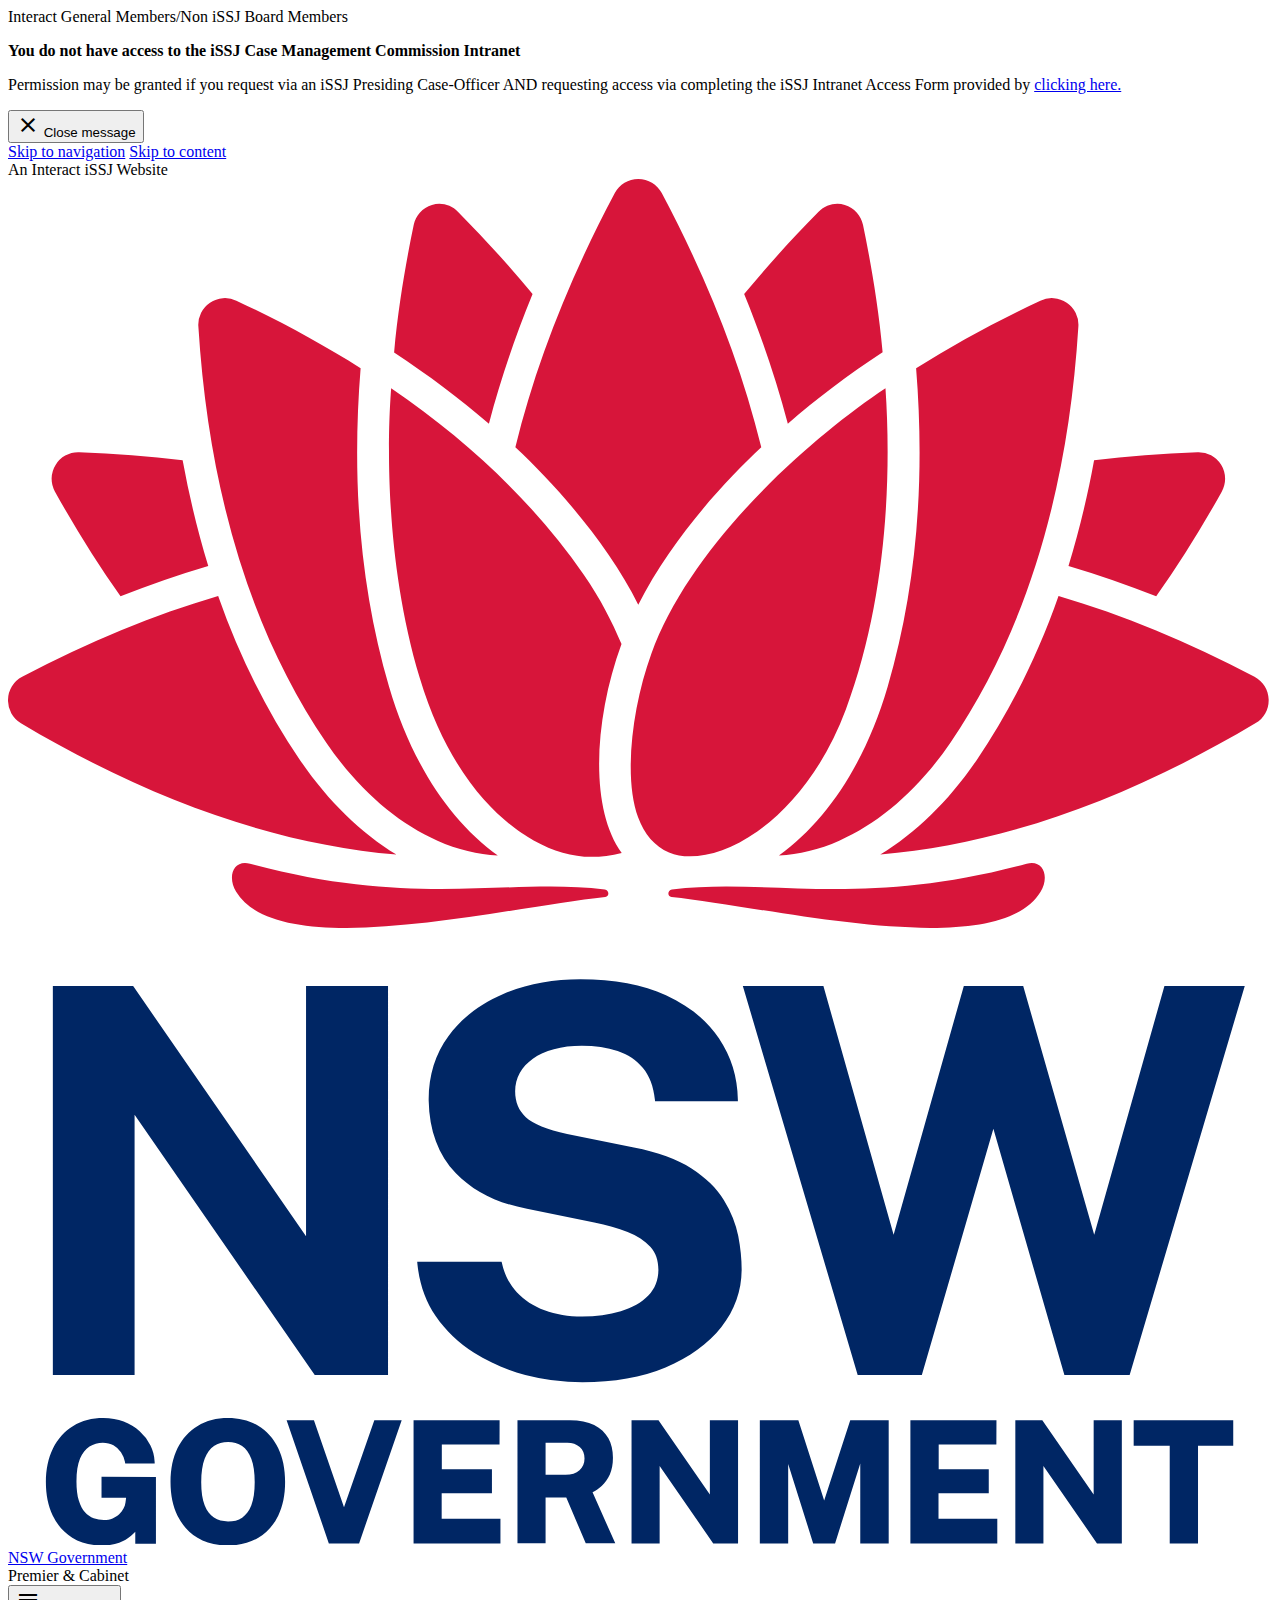
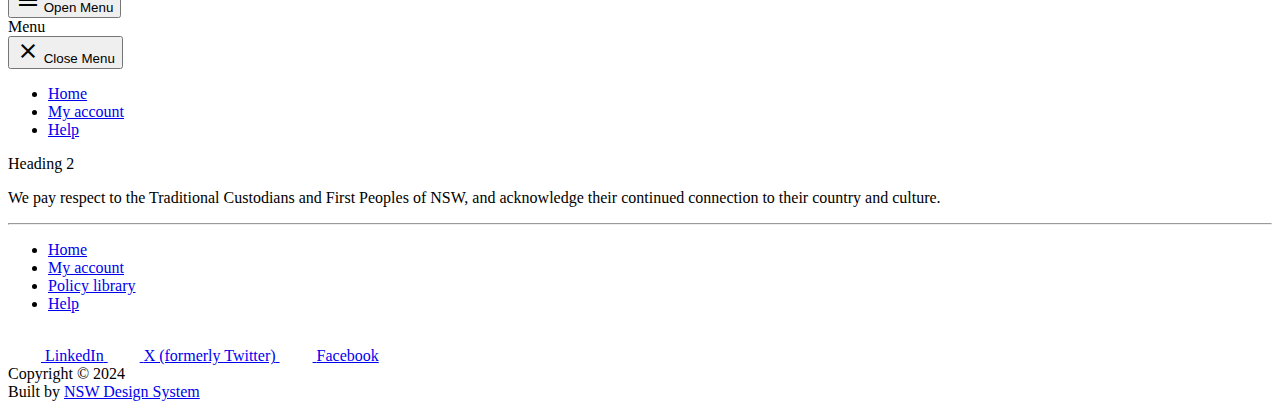
<file: index.html>
<!doctype html>
<html lang="en" class="no-js">
<head><script async src="https://www.googletagmanager.com/gtag/js?id=G-49T9M12F86"></script>
<script>
  window.dataLayer = window.dataLayer || [];
  function gtag(){dataLayer.push(arguments);}
  gtag('js', new Date());

  gtag('config', 'G-49T9M12F86');
</script>
  <script>(function(w,d,s,l,i){w[l]=w[l]||[];w[l].push({'gtm.start':
    new Date().getTime(),event:'gtm.js'});var f=d.getElementsByTagName(s)[0],
    j=d.createElement(s),dl=l!='dataLayer'?'&l='+l:'';j.async=true;j.src=
    'https://www.googletagmanager.com/gtm.js?id='+i+dl;f.parentNode.insertBefore(j,f);
    })(window,document,'script','dataLayer','GTM-P2NKBBJZ');</script>
  
  <title>NSW Digital Design System - Main navigation</title>
  <meta charset="utf-8">
  <meta name="viewport" content="width=device-width, initial-scale=1" />
  <meta http-equiv="X-UA-Compatible" content="IE=edge" />
  <meta property="og:type" content="website">
  <meta property="og:image" content="https://designsystem.nsw.gov.au/nsw-og-image.jpg">
  <meta name="robots" content="noindex" />
  <link rel="icon" href="https://designsystem.nsw.gov.au/favicon.ico">
  <link rel="preconnect" href="https://fonts.googleapis.com">
  <link rel="preconnect" href="https://fonts.gstatic.com" crossorigin>
  <link href="https://fonts.googleapis.com/css2?family=Public+Sans:ital,wght@0,100;0,200;0,300;0,400;0,500;0,600;0,700;0,800;0,900;1,100;1,200;1,300;1,400;1,500;1,600;1,700;1,800;1,900&display=swap" rel="stylesheet">
  <link href="https://fonts.googleapis.com/css?family=Material+Icons|Material+Icons+Outlined|Material+Icons+Two+Tone" rel="stylesheet">
  <link rel="stylesheet" href="https://designsystem.nsw.gov.au/docs/css/docs.css">
  <!-- Hotjar Tracking Code for NSW Design System -->
  <script>
      (function(h,o,t,j,a,r){
          h.hj=h.hj||function(){(h.hj.q=h.hj.q||[]).push(arguments)};
          h._hjSettings={hjid:5063548,hjsv:6};
          a=o.getElementsByTagName('head')[0];
          r=o.createElement('script');r.async=1;
          r.src=t+h._hjSettings.hjid+j+h._hjSettings.hjsv;
          a.appendChild(r);
      })(window,document,'https://static.hotjar.com/c/hotjar-','.js?sv=');
  </script>
</head>

<div class="nsw-global-alert js-global-alert" role="alert" data-cookie-name="">
    <div class="nsw-global-alert__wrapper">
      <div class="nsw-global-alert__content">
        <div class="nsw-global-alert__title">Interact General Members/Non iSSJ Board Members</div>
        <p><strong>You do not have access to the iSSJ Case Management Commission Intranet</strong></p>
        <p>Permission may be granted if you request via an iSSJ Presiding Case-Officer AND requesting access via completing the iSSJ Intranet Access Form provided by <a href="https://avsl2s8s36e.typeform.com/to/Xcm7m2qQ">clicking here.</a></p>
      </div>
      <button class="nsw-icon-button js-close-alert" type="button" aria-expanded="true">
        <span class="material-icons nsw-material-icons" focusable="false" aria-hidden="true">close</span>
        <span class="sr-only">Close message</span>
      </button>
    </div>
  </div>
  

<body><noscript><iframe src="https://www.googletagmanager.com/ns.html?id=GTM-P2NKBBJZ"
  height="0" width="0" style="display:none;visibility:hidden"></iframe></noscript>
    

<nav class="nsw-skip" aria-label="Skip to links">
  <a href="#main-nav"><span>Skip to navigation</span></a>
  <a href="#"><span>Skip to content</span></a>
</nav>
<div class="nsw-masthead">
  <div class="nsw-container">An Interact iSSJ Website</div>
</div>

<header class="nsw-header">
  <div class="nsw-header__container">
    <div class="nsw-header__inner">
      <div class="nsw-header__main">
        <div class="nsw-header__waratah">
          <a href="https://designsystem.nsw.gov.au/">
            <svg class="nsw-header__waratah-gov" viewBox="0 0 259 280" fill="none" xmlns="http://www.w3.org/2000/svg">
              <path class="hide" fill-rule="evenodd" clip-rule="evenodd" d="M24.208 270.207h-5.045v-4.277l11.15.054v13.676H26.08v-2.491c-.266.278-.553.556-.86.833-.673.585-1.49 1.07-2.433 1.434-.96.373-2.143.564-3.513.564-2.33 0-4.385-.539-6.109-1.6-1.727-1.065-3.073-2.594-4.007-4.538-.926-1.927-1.395-4.231-1.395-6.85 0-2.657.494-4.994 1.47-6.946.971-1.96 2.363-3.498 4.132-4.571 1.768-1.065 3.849-1.604 6.183-1.604 1.515 0 2.915.245 4.156.725 1.255.485 2.36 1.157 3.273 1.985a9.61 9.61 0 0 1 2.192 2.852 8.196 8.196 0 0 1 .872 3.319l.021.435h-6.038l-.062-.339a5.22 5.22 0 0 0-.814-1.981 4.562 4.562 0 0 0-1.537-1.43c-.614-.352-1.345-.531-2.175-.531-1.005 0-1.931.261-2.741.775-.806.51-1.458 1.351-1.935 2.495-.486 1.169-.731 2.74-.731 4.679 0 1.579.162 2.897.482 3.925.311 1.011.739 1.819 1.266 2.403.523.581 1.117.991 1.773 1.219a6.036 6.036 0 0 0 2.089.369c.669 0 1.27-.112 1.79-.328.523-.224.98-.514 1.354-.866.377-.356.676-.746.884-1.152.216-.41.349-.816.399-1.21l.14-1.028Zm20.878-16.312c2.354 0 4.435.534 6.179 1.587 1.752 1.061 3.13 2.59 4.086 4.546.947 1.935 1.428 4.281 1.428 6.967 0 2.648-.473 4.969-1.412 6.9-.946 1.948-2.317 3.469-4.073 4.521-1.744 1.053-3.837 1.583-6.212 1.583-2.396 0-4.502-.534-6.254-1.583-1.753-1.044-3.135-2.557-4.099-4.505-.947-1.927-1.428-4.252-1.428-6.912 0-2.673.486-5.015 1.449-6.954.968-1.956 2.355-3.486 4.12-4.551 1.764-1.061 3.853-1.599 6.216-1.599Zm0 21.185c1.117 0 2.093-.265 2.898-.787.802-.523 1.433-1.372 1.881-2.516.453-1.185.686-2.772.686-4.712 0-1.993-.237-3.618-.698-4.832-.444-1.181-1.08-2.056-1.885-2.603-.814-.543-1.782-.82-2.878-.82-1.1 0-2.072.277-2.886.82-.81.543-1.453 1.422-1.906 2.611-.47 1.223-.706 2.843-.706 4.82 0 1.944.237 3.531.702 4.712.452 1.148 1.092 1.997 1.902 2.515.81.527 1.781.792 2.89.792Zm23.764-2.93-6.162-17.829H57.09l8.654 25.251h6.195l8.73-25.251h-5.607L68.85 272.15Zm30.312-2.827H88.863v5.206l12.043.016v5.027H83.103v-25.251h17.632l-.016 4.99H88.892v5.089h10.27v4.923Zm22.482-1.529c.685-.613 1.246-1.401 1.678-2.341.419-.933.635-2.081.635-3.419 0-1.497-.311-2.835-.93-3.983-.619-1.169-1.599-2.093-2.919-2.756-1.3-.647-2.973-.974-4.975-.974h-10.738v25.243h5.759v-9.404h4.24l3.991 9.404h6.046l-4.651-10.456c.673-.357 1.3-.8 1.864-1.314Zm-3.513-5.64c0 .999-.336 1.79-1.025 2.428-.69.63-1.649.949-2.857.949h-4.095v-6.606h4.456c1.038 0 1.873.286 2.545.875.657.576.976 1.347.976 2.354Zm15.159-7.833 10.527 15.23v-15.23h5.776v25.251h-5.086l-10.98-15.86v15.86h-5.759v-25.251h5.522Zm33.949 16.461-5.29-16.461h-7.894v25.251h5.809v-16.266l5.124 16.266h4.485l5.162-16.357v16.357h5.826v-25.251h-7.878l-5.344 16.461Zm33.727-1.459h-10.298v5.206l12.046.016v5.027h-17.806v-25.251h17.636l-.021 4.99h-11.818v5.089h10.261v4.923Zm21.494.228-10.523-15.23h-5.527v25.251h5.756v-15.86l10.979 15.86h5.087v-25.251h-5.772v15.23Zm15.586-10.004h-7.388v-5.226h20.402v5.226h-7.217v20.025h-5.797v-20.025Z" fill="#002664"/>
              <path fill-rule="evenodd" clip-rule="evenodd" d="M146.699 209.236c-1.482-2.395-3.717-4.571-6.64-6.465-2.919-1.894-6.897-3.34-11.81-4.297l-13.678-2.814c-4.132-.891-6.981-2.043-8.468-3.419-1.449-1.343-2.184-3.129-2.184-5.309 0-1.388.316-2.652.943-3.759.623-1.111 1.528-2.093 2.687-2.922 1.166-.828 2.616-1.483 4.306-1.943 1.711-.469 3.633-.705 5.714-.705 2.74 0 5.211.361 7.346 1.078 2.109.713 3.857 1.881 5.194 3.481 1.338 1.6 2.16 3.775 2.442 6.465l.038.373h16.971l-.008-.427c-.075-4.575-1.371-8.773-3.85-12.474-2.483-3.705-6.141-6.681-10.879-8.852-4.726-2.164-10.623-3.262-17.528-3.262-5.801 0-11.117 1.011-15.805 3.009-4.7 2.002-8.475 4.89-11.212 8.587-2.749 3.717-4.12 8.164-4.078 13.224.112 6.175 1.99 11.186 5.577 14.903 3.576 3.697 8.476 6.158 14.567 7.306l13.795 2.81c2.529.502 4.825 1.16 6.823 1.96 1.96.784 3.525 1.803 4.651 3.03 1.1 1.197 1.657 2.772 1.657 4.67 0 2.114-.694 3.9-2.06 5.301-1.4 1.434-3.301 2.515-5.643 3.224-2.388.721-5.058 1.086-7.936 1.086-2.807 0-5.394-.435-7.686-1.297-2.28-.85-4.194-2.093-5.689-3.693-1.491-1.591-2.513-3.585-3.04-5.918l-.075-.327H83.846l.045.46c.407 4.045 1.666 7.629 3.738 10.659 2.068 3.009 4.717 5.545 7.873 7.551 3.148 1.993 6.677 3.514 10.494 4.513a46.33 46.33 0 0 0 11.693 1.5c6.466 0 12.2-1.019 17.046-3.034 4.867-2.022 8.717-4.807 11.449-8.276 2.753-3.493 4.148-7.476 4.148-11.848 0-2.064-.232-4.36-.697-6.822-.478-2.482-1.466-4.948-2.936-7.327ZM25.937 191.763l36.916 53.312H77.87v-79.724H61.072v51.282L25.754 165.53l-.125-.179H9.19v79.724h16.748v-53.312Zm196.637 24.577 14.388-50.987h16.457l-23.587 79.724h-13.367l-14.554-50.469-14.659 50.469h-13.147l-23.533-79.724h16.511l14.384 50.979 14.389-50.979h12.167l14.551 50.987Z" fill="#002664"/>
              <path d="M122.291 145.572c-19.75-2.424-38.934 3.904-72.69-5.263-3.447-.937-4.718 2.694-2.854 5.736 9.07 14.803 54.881 3.203 75.635 1.065.906-.095.814-1.426-.091-1.538ZM208.735 140.309c-33.756 9.167-52.941 2.839-72.691 5.263-.905.112-1 1.447-.091 1.538 20.759 2.138 66.566 13.738 75.635-1.065 1.864-3.042.594-6.673-2.853-5.736ZM59.882 119.132c-6.864-10.058-12.474-21.31-16.818-33.69-13.101 3.826-26.51 9.346-40.16 16.57a5.388 5.388 0 0 0-2.902 4.67 5.38 5.38 0 0 0 2.653 4.812c26.431 15.802 52.273 24.841 76.93 26.933-7.34-4.475-14.072-11.044-19.703-19.295ZM23.059 85.513a201.529 201.529 0 0 1 17.976-6.233c-2.126-6.896-3.87-14.12-5.249-21.658-6.827-.85-13.89-1.4-21.199-1.641-.062 0-.128-.004-.19-.004a5.391 5.391 0 0 0-4.647 2.602 5.383 5.383 0 0 0-.12 5.483c4.243 7.659 8.724 14.808 13.429 21.45ZM88.005 135.572c4.099 1.807 8.293 2.818 12.358 3.029-9.953-7.12-17.773-19.192-22.278-34.58-5.805-19.81-7.745-41.666-5.83-65.247-7.832-4.936-16.32-9.557-25.46-13.85a5.428 5.428 0 0 0-5.402.43 5.396 5.396 0 0 0-2.388 4.841c2.126 34.215 10.95 62.915 26.223 85.298 6.404 9.391 14.281 16.332 22.777 20.079ZM107.488 23.577A253.323 253.323 0 0 0 92.235 6.735c-1.063-1.078-2.433-1.65-3.85-1.65-.506 0-1.017.075-1.523.224-1.923.568-3.314 2.106-3.733 4.115-1.072 5.164-3.11 15.69-4.012 26.101 7.014 4.613 13.492 9.49 19.426 14.621 2.3-8.757 5.29-17.63 8.945-26.569ZM255.42 102.007c-13.65-7.223-27.058-12.744-40.16-16.569-4.343 12.38-9.953 23.631-16.818 33.689-5.63 8.255-12.362 14.82-19.708 19.296 24.658-2.093 50.5-11.132 76.931-26.934 1.715-1.024 2.707-2.822 2.653-4.811-.045-1.99-1.133-3.734-2.898-4.671ZM235.273 85.513c4.705-6.643 9.186-13.796 13.43-21.455.963-1.74.922-3.788-.121-5.483a5.4 5.4 0 0 0-4.837-2.598c-7.309.24-14.377.796-21.199 1.641-1.375 7.539-3.123 14.762-5.249 21.658a203.803 203.803 0 0 1 17.976 6.237ZM180.247 104.025c-4.505 15.384-12.329 27.46-22.278 34.58 4.065-.211 8.263-1.227 12.358-3.034 8.496-3.746 16.373-10.688 22.777-20.075 15.273-22.383 24.097-51.082 26.223-85.297a5.394 5.394 0 0 0-2.388-4.84 5.428 5.428 0 0 0-5.402-.432c-9.14 4.29-17.628 8.91-25.46 13.85 1.915 23.582-.029 45.434-5.83 65.248ZM179.214 35.52c-.901-10.406-2.94-20.932-4.011-26.1-.416-2.01-1.811-3.547-3.733-4.115a5.39 5.39 0 0 0-1.524-.224c-1.416 0-2.787.572-3.85 1.65-5.485 5.549-10.568 11.164-15.252 16.842 3.654 8.939 6.644 17.812 8.949 26.565 5.934-5.127 12.407-10.005 19.421-14.617ZM129.144 87.229c6.64-13.092 17.246-24.829 25.21-32.243-4.372-17.779-11.104-34.55-20.397-52.097C132.998 1.078 131.195 0 129.148 0s-3.845 1.082-4.808 2.889c-9.389 17.604-16.237 35.122-20.377 52.093 8.313 7.688 19.28 20.224 25.181 32.247Z" fill="#D7153A"/>
              <path d="M153.541 133.686c6.885-4.833 13.77-13.254 18.139-24.97 8.458-22.681 9.334-47.945 8.122-65.823-15.331 10.215-39.665 31.55-47.975 54.36-3.911 10.734-5.734 25.355-2.72 33.511 1.259 3.411 3.401 5.997 6.345 7.227 4.46 1.865 11.312.456 18.089-4.305ZM125.713 95.261c-2.027-4.724-4.261-9.18-7.728-14.186-9.809-14.16-23.026-26.933-39.475-38.185-.17 2.652-2.57 31.297 5.851 59.304 6.408 21.302 17.354 29.98 23.354 33.333 6.038 3.369 11.561 4.165 18.039 2.557-6.565-8.935-5.747-27.27-.041-42.823Z" fill="#D7153A"/>
            </svg>
            <span class="sr-only">NSW Government</span>
          </a>
        </div>
        <div class="nsw-header__name">
          <div class="nsw-header__title">Premier & Cabinet</div>
        </div>
      </div>
      <div class="nsw-header__menu">
        <button type="button" class="js-open-nav" aria-expanded="false" aria-controls="main-nav">
          <span class="material-icons nsw-material-icons" focusable="false" aria-hidden="true">menu</span>
          <span><span class="sr-only">Open</span> Menu</span>
        </button>
      </div>
    </div>
  </div>
</header>
<nav class="nsw-main-nav js-mega-menu" id="main-nav" aria-label="Main menu">
  <div class="nsw-main-nav__header">
    <div class="nsw-main-nav__title">Menu</div>
    <button class="nsw-icon-button js-close-nav" type="button" aria-expanded="true">
      <span class="material-icons nsw-material-icons" focusable="false" aria-hidden="true">close</span>
      <span class="sr-only">Close Menu</span>
    </button>
  </div>
  <ul class="nsw-main-nav__list">
    
    
<li>
      <a href="/">
        <span>Home</span>
      </a>    </li>
    <li>
      <a href="/auth">
        <span>My account</span>
      </a>    </li>
    <li>
        <a href="https://designsystem.nsw.gov.au/index.html#contact-us">
          <span>Help</span>
        </a>    </li>
  </ul>
</nav>

  <script src="https://designsystem.nsw.gov.au/js/main.js"></script>
  <script>
    window.NSW.initSite()
  </script>
</body>

<div class="nsw-h1">Heading 2</div>


  




<footer class="nsw-footer">
    <div class="nsw-footer__lower">
      <div class="nsw-container">
        <p class="nsw-footer__acknowledgement">We pay respect to the Traditional Custodians and First Peoples of NSW, and acknowledge their continued connection to their country and culture.</p>
        <hr>
        <div class="nsw-footer__links">
        <ul>
          <li><a href="#">Home</a></li>
          <li><a href="#">My account</a></li>
          <li><a href="#">Policy library</a></li>
          <li><a href="#">Help</a></li>
        </ul>
        <div class="nsw-footer__social">
          <a class="nsw-icon-button" href="#" target="_blank" rel="noopener" aria-label="LinkedIn">
            <svg role="img" width="33" height="32" viewBox="0 0 33 32" fill="none" xmlns="http://www.w3.org/2000/svg">
              <title>LinkedIn</title>
              <path d="M29.7939 0H3.08695C1.62824 0 0.352905 1.05027 0.352905 2.49231V29.2576C0.352905 30.708 1.62824 32 3.08695 32H29.7855C31.2526 32 32.3529 30.6996 32.3529 29.2576V2.49231C32.3612 1.05027 31.2526 0 29.7939 0ZM10.2721 26.6736H5.68762V12.4199H10.2721V26.6736ZM8.13825 10.2527H8.10491C6.63787 10.2527 5.68762 9.16071 5.68762 7.79369C5.68762 6.40166 6.66287 5.33471 8.16326 5.33471C9.66365 5.33471 10.5806 6.39332 10.6139 7.79369C10.6139 9.16071 9.66365 10.2527 8.13825 10.2527ZM27.0265 26.6736H22.442V18.8799C22.442 17.0127 21.7751 15.7374 20.1164 15.7374C18.8494 15.7374 18.0992 16.596 17.7657 17.4295C17.6407 17.7296 17.6074 18.138 17.6074 18.5548V26.6736H13.0229V12.4199H17.6074V14.4037C18.2742 13.4535 19.3162 12.0865 21.7418 12.0865C24.7509 12.0865 27.0265 14.0703 27.0265 18.3464V26.6736V26.6736Z" fill="white"/>
            </svg>
            <span class="sr-only">LinkedIn</span>
          </a>
          <a class="nsw-icon-button" href="#" target="_blank" rel="noopener" aria-label="X (formerly Twitter)">
            <svg role="img" width="32" height="32" viewBox="0 0 32 32" fill="none" xmlns="http://www.w3.org/2000/svg">
              <title>X (formerly Twitter)</title>
              <path d="M18.6348 13.5498L30.2914 0H27.5292L17.4078 11.7651L9.32385 0H0L12.2245 17.7909L0 32H2.76239L13.4508 19.5756L21.9881 32H31.3119L18.6342 13.5498H18.6348ZM14.8514 17.9477L13.6128 16.1761L3.75772 2.07949H8.00059L15.9537 13.4559L17.1923 15.2275L27.5305 30.0151H23.2876L14.8514 17.9484V17.9477Z" fill="white"/>
            </svg>
            <span class="sr-only">X (formerly Twitter)</span>
          </a>
          <a class="nsw-icon-button" href="#" target="_blank" rel="noopener" aria-label="Facebook">
            <svg role="img" width="33" height="32" viewBox="0 0 33 32" fill="none" xmlns="http://www.w3.org/2000/svg">
              <title>Facebook</title>
              <path d="M33 16.0978C33 7.20722 25.7771 0 16.8672 0C7.95731 0 0.734421 7.20722 0.734421 16.0978C0.734421 24.1326 6.63394 30.7924 14.3465 32V20.751H10.2503V16.0978H14.3465V12.5512C14.3465 8.51673 16.755 6.2882 20.44 6.2882C22.2051 6.2882 24.0513 6.60261 24.0513 6.60261V10.5642H22.017C20.0129 10.5642 19.388 11.8051 19.388 13.0781V16.0978H23.8623L23.147 20.751H19.3879V32C27.1005 30.7924 33 24.1326 33 16.0978" fill="white"/>
            </svg>
            <span class="sr-only">Facebook</span>
          </a>
        </div>
        </div>
        <div class="nsw-footer__info">
          <div class="nsw-footer__copyright">Copyright © 2024</div>
          <div class="nsw-footer__built">Built by <a href="https://www.digital.nsw.gov.au/digital-design-system" target="_blank" rel="noopener noreferrer">NSW Design System</a></div>
        </div>
      </div>
    </div>
  </footer>

</html>
</file>
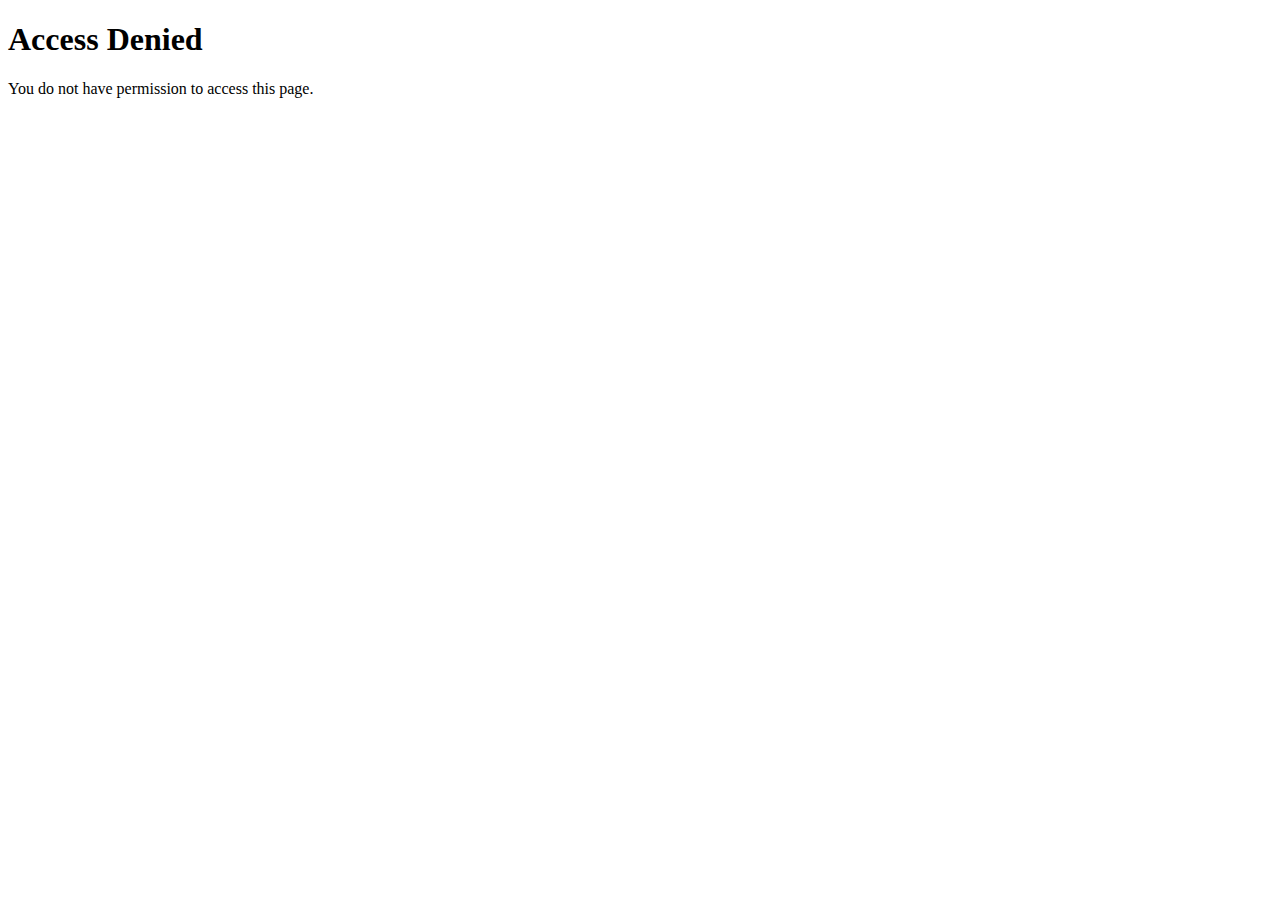
<file: unauthorised/index.html>
<!DOCTYPE html>
<html lang="en">
<head>
    <meta charset="UTF-8">
    <meta name="viewport" content="width=device-width, initial-scale=1.0">
    <title>Access Denied</title>
</head>
<body>
    <h1>Access Denied</h1>
    <p>You do not have permission to access this page.</p>
</body>
</html>
</file>
